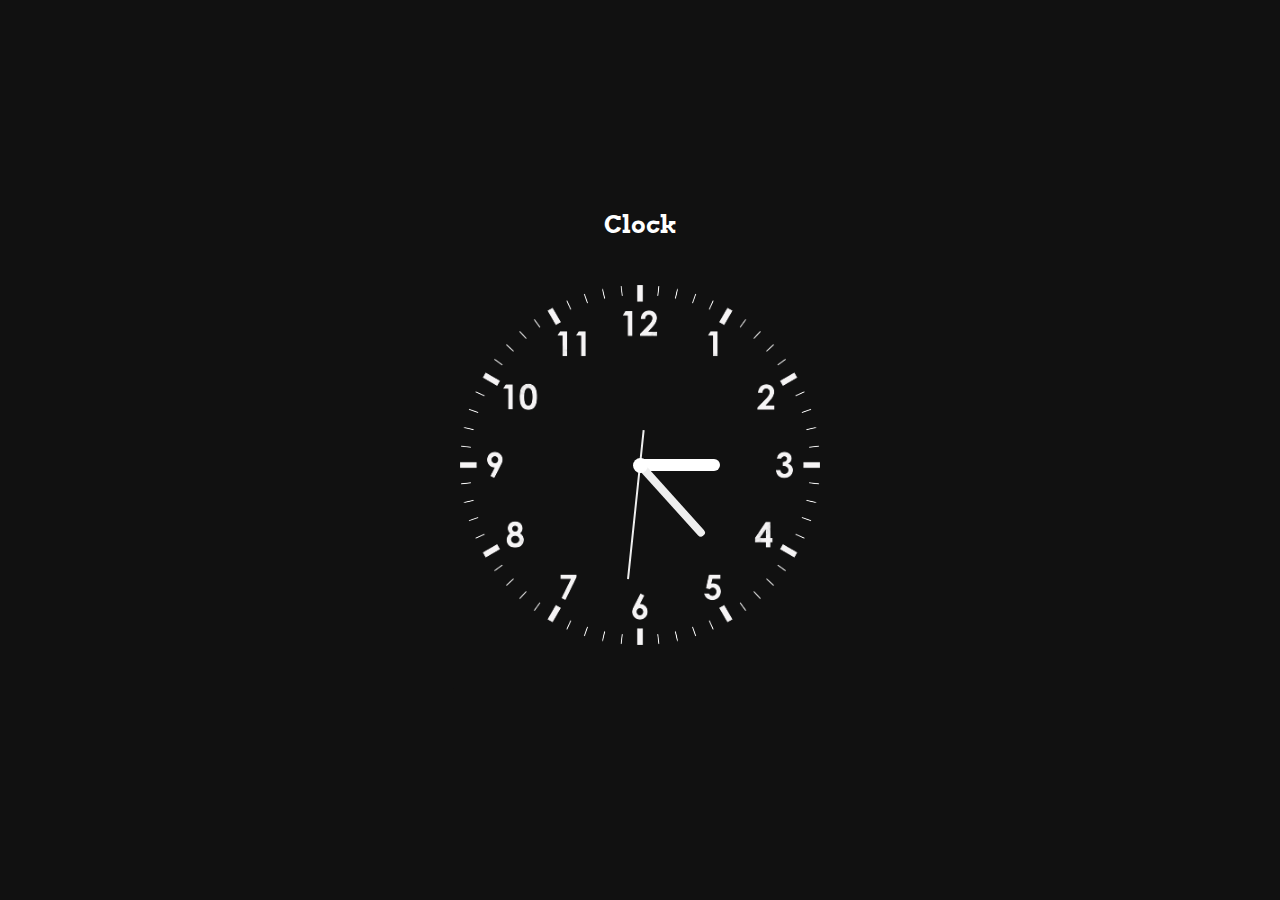
<file: clock/index.html>
<!DOCTYPE html>
<html lang="en">
  <head>
    <meta charset="UTF-8" />
    <meta http-equiv="X-UA-Compatible" content="IE=edge" />
    <meta name="viewport" content="width=device-width, initial-scale=1.0" />
    <title>Clock Using JavaScript</title>
    <link rel="stylesheet" href="style.css" />
  </head>
  <body>
    <h2 class="heading">Clock</h2>
    <div class="clock">
      <div class="hour">
        <div class="hr" id="hr"></div>
      </div>
      <div class="min">
        <div class="mn" id="mn"></div>
      </div>
      <div class="sec">
        <div class="sc" id="sc"></div>
      </div>
    </div>
    <script src="main.js"></script>
  </body>
</html>
</file>
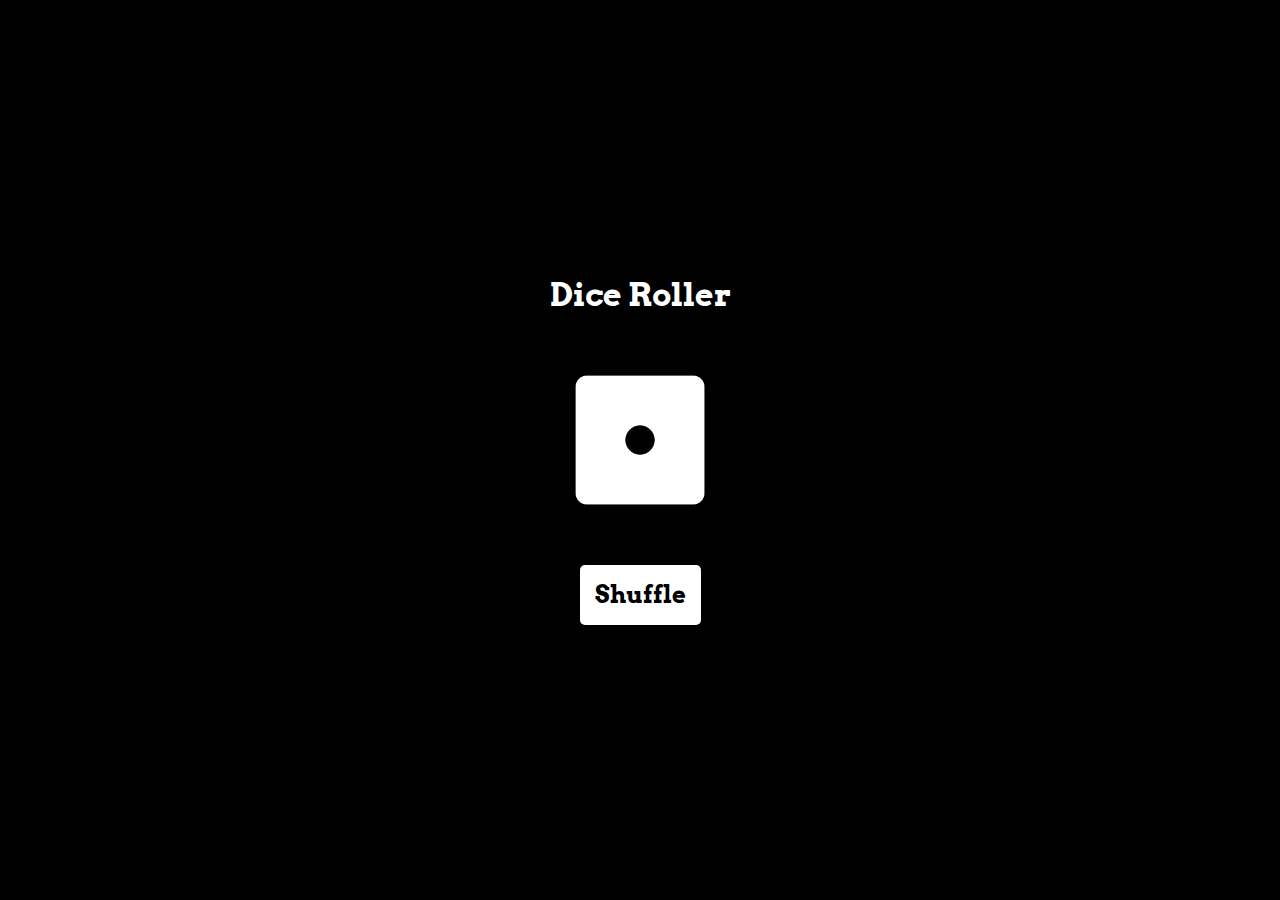
<file: dice-roll-enh/index.html>
<!DOCTYPE html>
<html lang="en">
  <head>
    <meta charset="UTF-8" />
    <meta http-equiv="X-UA-Compatible" content="IE=edge" />
    <meta name="viewport" content="width=device-width, initial-scale=1.0" />
    <title>Dice Roll Using JavaScript</title>
    <link rel="stylesheet" href="style.css" />
  </head>
  <body>
    <h2 class="heading">Dice Roller</h2>
    <img src="assets/1.png" alt="" id="img" />
    <div id="btn" onclick="roll();">Shuffle</div>
    <script src="main.js"></script>
  </body>
</html>
</file>
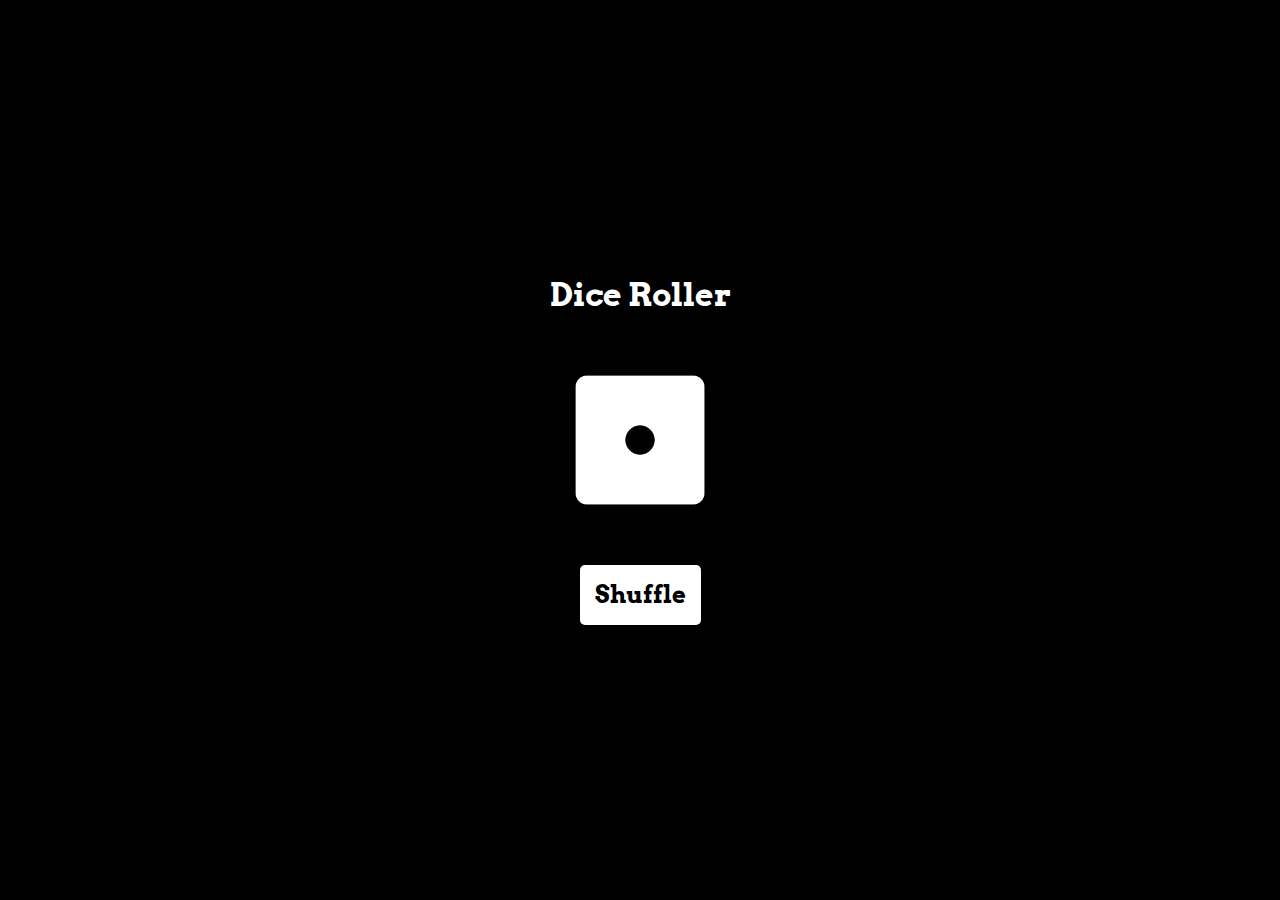
<file: dice-roll/index.html>
<!DOCTYPE html>
<html lang="en">
  <head>
    <meta charset="UTF-8" />
    <meta http-equiv="X-UA-Compatible" content="IE=edge" />
    <meta name="viewport" content="width=device-width, initial-scale=1.0" />
    <title>Dice Roll Using JavaScript</title>
    <link rel="stylesheet" href="style.css" />
  </head>
  <body>
    <h2 class="heading">Dice Roller</h2>
    <img src="assets/1.png" alt="" id="img" />
    <div id="btn" onclick="shuffle();">Shuffle</div>
    <script src="main.js"></script>
  </body>
</html>
</file>
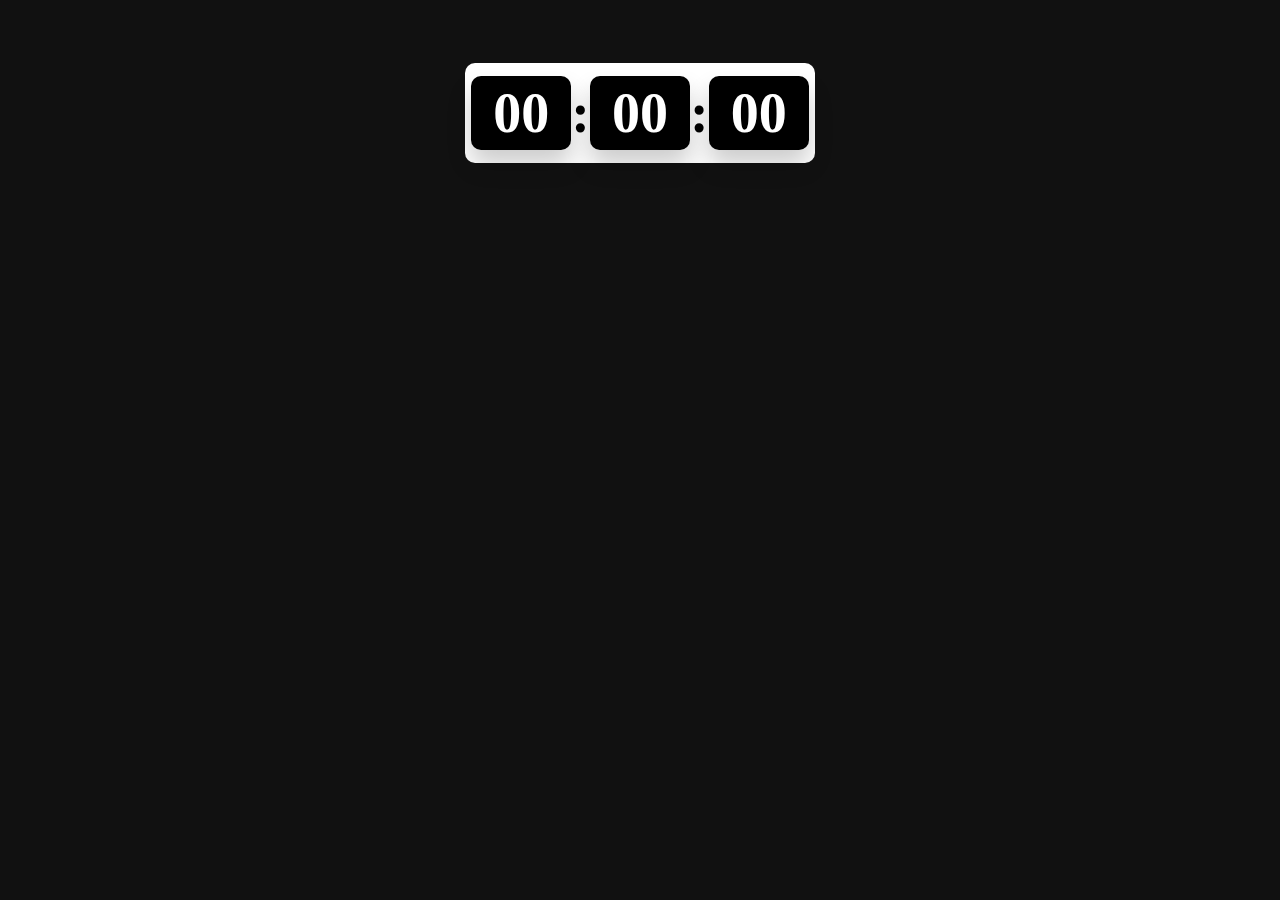
<file: dig-clock/index.html>
<!DOCTYPE html>
<html lang="en">
  <head>
    <meta charset="UTF-8" />
    <meta http-equiv="X-UA-Compatible" content="IE=edge" />
    <meta name="viewport" content="width=device-width, initial-scale=1.0" />
    <title>Digital Clock Using JavaScript</title>
    <link rel="stylesheet" href="style.css" />
  </head>
  <body>
    <h2 class="heading"></h2>
    <div class="clock">
      <div class="container">
        <h2 id="hour">00</h2>
        <h2 class="dot">:</h2>
        <h2 id="minutes">00</h2>
        <h2 class="dot">:</h2>
        <h2 id="seconds">00</h2>
      </div>
    </div>
    <script src="main.js"></script>
  </body>
</html>
</file>
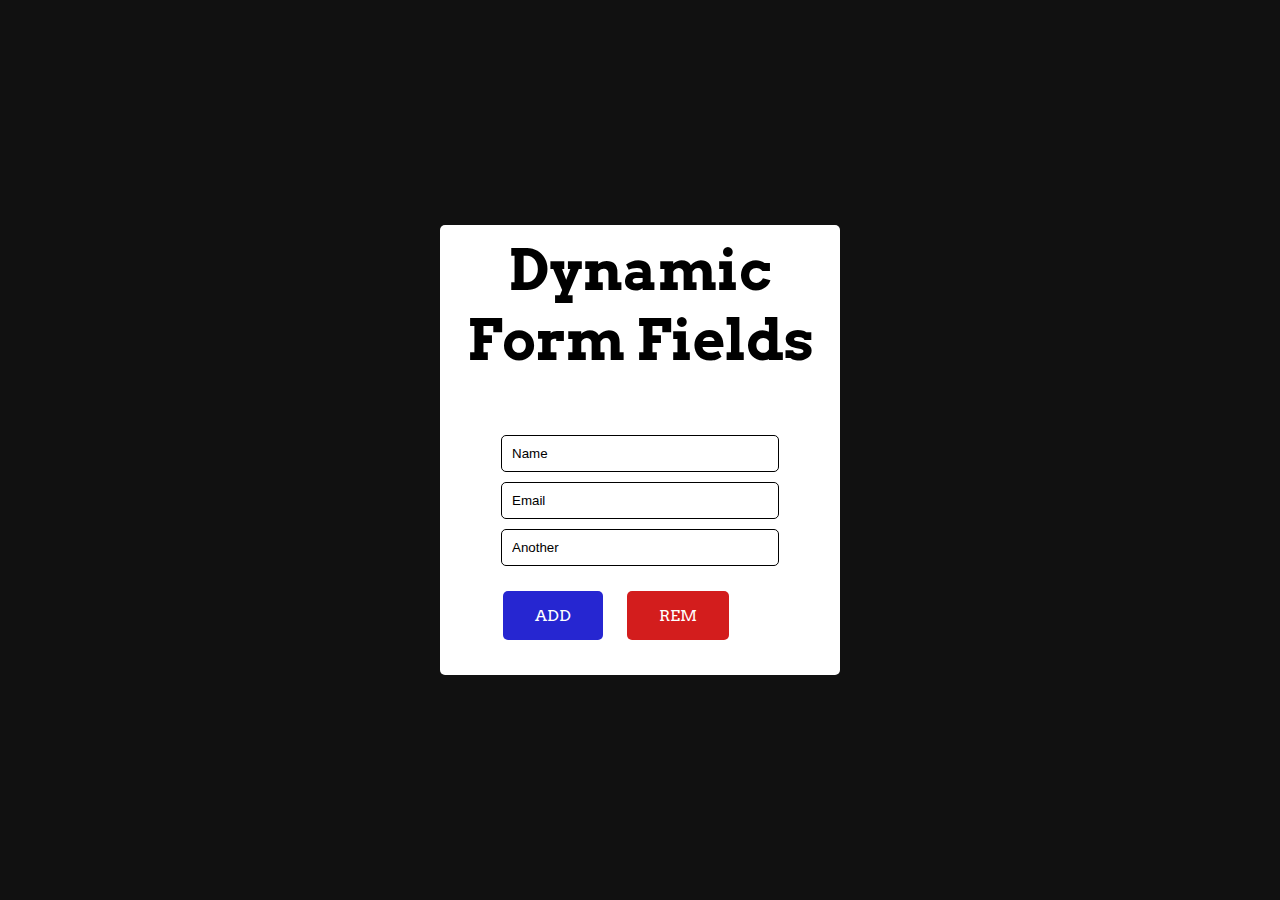
<file: dyn-form-fields/index.html>
<!DOCTYPE html>
<html lang="en">
  <head>
    <meta charset="UTF-8" />
    <meta name="viewport" content="width=device-width, initial-scale=1.0" />
    <title>Dynamic Form Fields</title>
    <link rel="stylesheet" href="style.css" />
  </head>
  <body>
    <div class="section">
      <h2 class="heading">Dynamic Form Fields</h2>
      <div id="survey_options">
        <input
          type="text"
          name="survey_options[]"
          size="50"
          placeholder="Name"
          class="survey_options"
        />
        <input
          type="text"
          name="survey_options[]"
          size="50"
          placeholder="Email"
          class="survey_options"
        />
        <input
          type="text"
          name="survey_options[]"
          size="50"
          placeholder="Another"
          class="survey_options"
        />
      </div>
      <div class="controls">
        <a href="#" id="add_fields">Add</a>
        <a href="#" id="rem_fields">Rem</a>
      </div>
    </div>
    <script src="main.js"></script>
  </body>
</html>
</file>
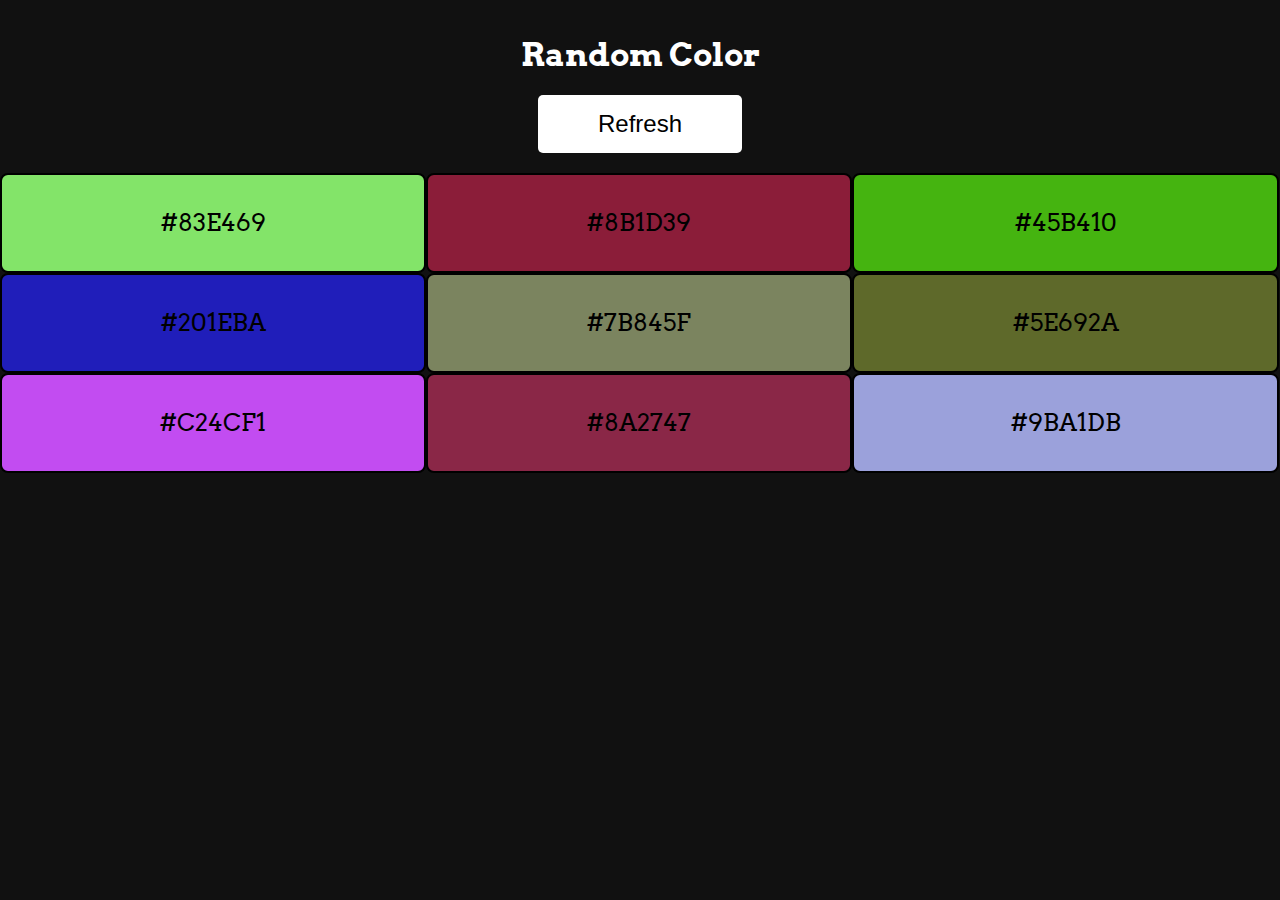
<file: rng-color-gen/index.html>
<!DOCTYPE html>
<html lang="en">
  <head>
    <meta charset="UTF-8" />
    <meta http-equiv="X-UA-Compatible" content="IE=edge" />
    <meta name="viewport" content="width=device-width, initial-scale=1.0" />
    <title>Random Color Using JavaScript</title>
    <link rel="stylesheet" href="style.css" />
  </head>
  <body>
    <h2 class="heading">Random Color</h2>
    <button class="btn" onclick="addColor();">Refresh</button>
    <section class="container"></section>
    <script src="main.js"></script>
  </body>
</html>
</file>
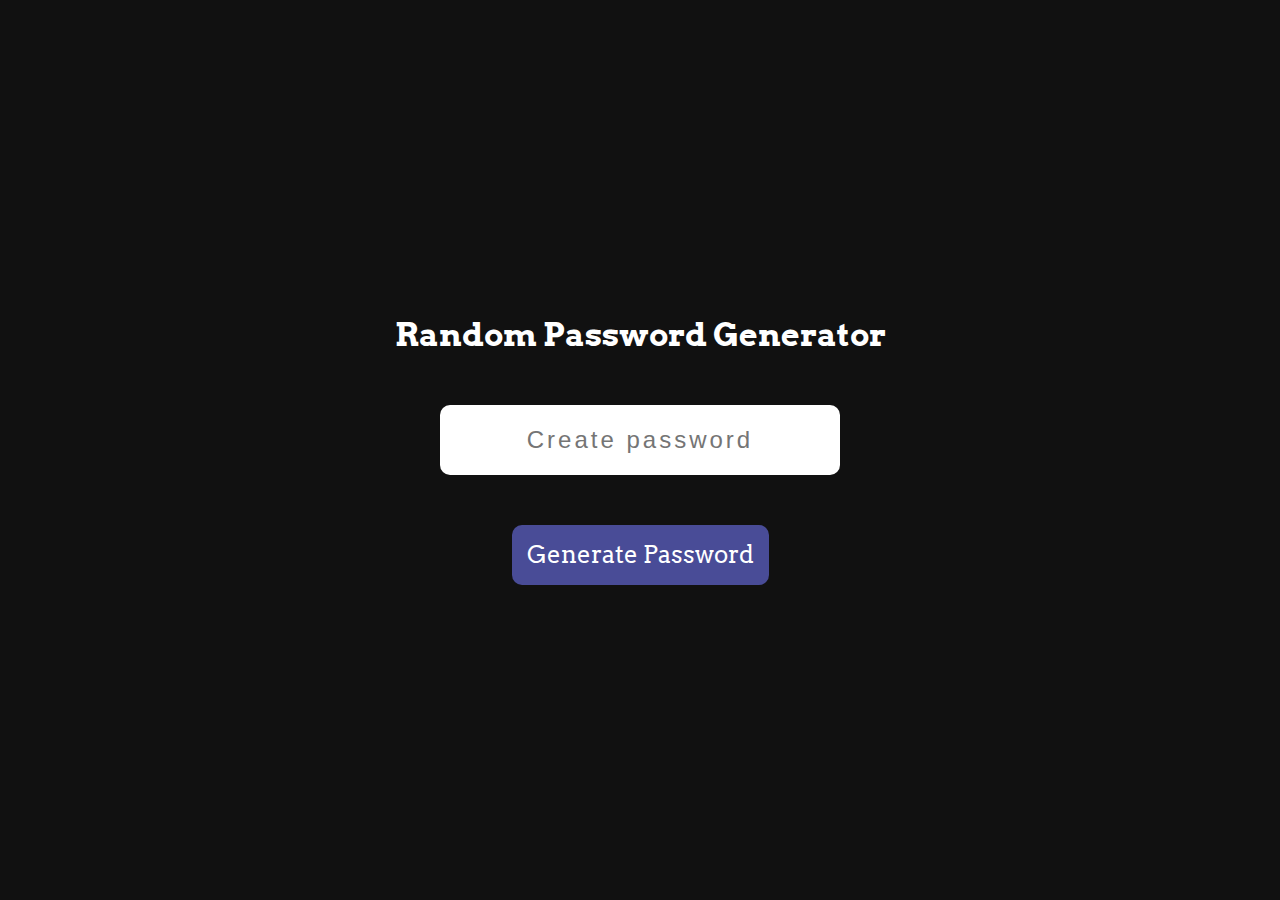
<file: rng-passwd/index.html>
<!DOCTYPE html>
<html lang="en">
  <head>
    <meta charset="UTF-8" />
    <meta http-equiv="X-UA-Compatible" content="IE=edge" />
    <meta name="viewport" content="width=device-width, initial-scale=1.0" />
    <title>Random Password Generator Using JavaScript</title>
    <link rel="stylesheet" href="style.css" />
  </head>
  <body>
    <h2 class="heading">Random Password Generator</h2>
    <div class="input-box">
      <input
        type="text"
        name=""
        placeholder="Create password"
        readonly=" "
        id="password"
      />
    </div>
    <div id="btn" onclick="getPassword();">Generate Password</div>
    <script src="main.js"></script>
  </body>
</html>
</file>
<file: clock/style.css>
@import url('https://fonts.googleapis.com/css2?family=Arvo:wght@400;700&display=swap');

* {
  margin: 0;
  padding: 0;
  box-sizing: border-box;
  overflow: hidden;
}

body {
  font-family: 'Arvo', serif;
  min-height: 100vh;
  display: flex;
  flex-direction: column;
  justify-content: center;
  align-items: center;
  background: #111111;
}

.heading {
  position: relative;
  color: #fff;
}

.clock {
  width: 450px;
  height: 450px;
  background-image: url(img/clock.png);
  background-size: cover;
  display: flex;
  justify-content: center;
  align-items: center;
}

.clock::before {
  content: "";
  position: absolute;
  width: 15px;
  height: 15px;
  background: #fff;
  border-radius: 50%;
  z-index: 9999;
}

.clock .hour,
.clock .min,
.clock .sec {
  position: absolute;
}

.clock .hour,
.hr {
  width: 160px;
  height: 160px;
}

.clock .min,
.mn {
  width: 190px;
  height: 190px;
}

.clock .sec,
.sc {
  width: 230px;
  height: 230px;
}

.hr,
.mn,
.sc {
  position: absolute;
  display: flex;
  justify-content: center;
}

.hr::before {
  content: "";
  position: absolute;
  width: 12px;
  height: 80px;
  background: #fff;
  border-radius: 6px 6px 0 0;
  z-index: 10;
}

.mn::before {
  content: "";
  position: absolute;
  width: 8px;
  height: 90px;
  background: #efefef;
  border-radius: 6px 6px 0 0;
  z-index: 11;
}

.sc::before {
  content: "";
  position: absolute;
  width: 2px;
  height: 150px;
  background: #eeeeee;
  border-radius: 6px 6px 0 0;
  z-index: 12;
}
</file>
<file: dice-roll-enh/style.css>
@import url("https://fonts.googleapis.com/css2?family=Arvo:wght@400;700&display=swap");

* {
  margin: 0;
  padding: 0;
  box-sizing: border-box;
  user-select: none;
}

body {
  font-family: "Arvo", serif;
  min-height: 100vh;
  display: flex;
  flex-direction: column;
  justify-content: center;
  align-items: center;
  background: #000;
  color: #fff;
}

.heading {
  padding-bottom: 50px;
  font-size: 2rem;
}

img {
  max-width: 100%;
}

#img {
  width: 150px;
  height: 150px;
}

#btn {
  position: relative;
  margin-top: 50px;
  padding: 15px;
  background: #fff;
  color: #000;
  font-size: 24px;
  font-weight: 600;
  border-radius: 5px;
  cursor: pointer;
}

#btn:active {
  background: #b11c1e;
  color: #fff;
}
</file>
<file: dice-roll/style.css>
@import url("https://fonts.googleapis.com/css2?family=Arvo:wght@400;700&display=swap");

* {
  margin: 0;
  padding: 0;
  box-sizing: border-box;
  user-select: none;
}

body {
  font-family: "Arvo", serif;
  min-height: 100vh;
  display: flex;
  flex-direction: column;
  justify-content: center;
  align-items: center;
  background: #000;
  color: #fff;
}

.heading {
  padding-bottom: 50px;
  font-size: 2rem;
}

img {
  max-width: 100%;
}

#img {
  width: 150px;
  height: 150px;
}

#btn {
  position: relative;
  margin-top: 50px;
  padding: 15px;
  background: #fff;
  color: #000;
  font-size: 24px;
  font-weight: 600;
  border-radius: 5px;
  cursor: pointer;
}

#btn:active {
  background: #b11c1e;
  color: #fff;
}
</file>
<file: dig-clock/style.css>
@import url("https://fonts.googleapis.com/css2?family=Arvo:wght@400;700&display=swap");

* {
  margin: 0;
  padding: 0;
  box-sizing: border-box;
}

body {
  font-family: Consolas, serif;
  min-height: 25vh;
  display: flex;
  flex-direction: column;
  justify-content: center;
  align-items: center;
  background: #111111;
  color: #fff;
}

/* .heading {
  font-family: Consolas, serif;
  padding-bottom: 50px;
  text-align: center;
  font-size: 2rem;
} */

.clock {
  position: relative;
  width: 350px;
  height: 100px;
  background: #fff;
  color: #000;
  border-radius: 10px;
  z-index: 1000;
}

.clock .container {
  height: 100%;
  display: flex;
  justify-content: center;
  align-items: center;
}

.clock .container h2 {
  font-size: 3.5rem;
  color: #000;
}

.clock .container h2:nth-child(odd) {
  width: 100px;
  padding: 5px 10px;
  text-align: center;
  background: #000;
  color: #fff;
  border-radius: 10px;
  box-shadow: 0 15px 25px rgba(0, 0, 0, 0.2);
}
</file>
<file: dyn-form-fields/style.css>
@import url("https://fonts.googleapis.com/css2?family=Arvo:wght@400;700&display=swap");

* {
  margin: 0;
  padding: 0;
  box-sizing: border-box;
  /* overflow: hidden; */
}

body {
  font-family: "Arvo", serif;
  min-height: 100vh;
  display: flex;
  flex-direction: column;
  justify-content: center;
  align-items: center;
  background: #111111;
}

.section {
  width: 400px;
  margin: 40 px auto;
  padding: 10px;
  border-radius: 5px;
  background: #fff;
}

.heading {
  padding-bottom: 50px;
  text-align: center;
  font-size: 3.5rem;
  color: #000;
}

input[type="text"] {
  width: 278px;
  display: block;
  margin: 10px auto;
  padding: 10px;
  border: 1px solid #000;
  border-radius: 5px;
  background: none;
  color: #000;
}

input[type="text"]::placeholder {
  color: #000;
}

input[type="text"]:focus {
  outline: none;
}

.controls {
  width: 294px;
  margin: 15px auto;
}

#add_fields,
#rem_fields {
  display: inline-block;
  padding: 15px 32px;
  text-decoration: none;
  background: #2626d1;
  color: #fff;
  border-radius: 5px;
  font-size: 16px;
  text-transform: uppercase;
  margin: 10px;
}

#rem_fields {
  background: #d31d1d;
}
</file>
<file: rng-color-gen/style.css>
@import url("https://fonts.googleapis.com/css2?family=Arvo:wght@400;700&display=swap");

* {
  margin: 0;
  padding: 0;
  box-sizing: border-box;
}

body {
  font-family: "Arvo", serif;
  min-height: 100vh;
  background: #111111;
  color: #fff;
}

.heading {
  padding-top: 35px;
  text-align: center;
  font-size: 2em;
}

.btn {
  margin: 20px auto;
  padding: 15px 60px;
  display: block;
  border: none;
  border-radius: 5px;
  background: #fff;
  color: #000;
  font-size: 1.5em;
  cursor: pointer;
}

.btn:hover {
  background: #378cb1;
}

.container {
  display: flex;
  flex-wrap: wrap;
}

.box {
  width: 33.3%;
  height: 100px;
  background: #fff;
  border: 2px solid #000;
  border-radius: 8px;
  display: flex;
  justify-content: center;
  align-items: center;
  font-size: 1.5rem;
  text-transform: uppercase;
  color: #000;
  cursor: pointer;
}
</file>
<file: rng-passwd/style.css>
@import url("https://fonts.googleapis.com/css2?family=Arvo:wght@400;700&display=swap");

* {
  margin: 0;
  padding: 0;
  box-sizing: border-box;
  user-select: none;
}

body {
  font-family: "Arvo", serif;
  min-height: 100vh;
  display: flex;
  flex-direction: column;
  justify-content: center;
  align-items: center;
  background: #111111;
  color: #fff;
}

.heading {
  padding-bottom: 50px;
  font-size: 2rem;
}

.input-box {
  position: relative;
  width: 400px;
  border-radius: 10px;
  background: #fff;
  z-index: 1000;
}

.input-box input {
  position: relative;
  width: 100%;
  height: 30px;
  margin: 20px 0 20px;
  padding: 0 20px;
  border: none;
  color: #000;
  font-size: 24px;
  letter-spacing: 3px;
  text-align: center;
  outline: none;
}

#btn {
  position: relative;
  margin-top: 50px;
  padding: 15px;
  background: #494c97;
  border-radius: 10px;
  color: #fff;
  font-size: 24px;
  cursor: pointer;
}

#btn:active {
  background: #fff;
  color: #000;
}
</file>
